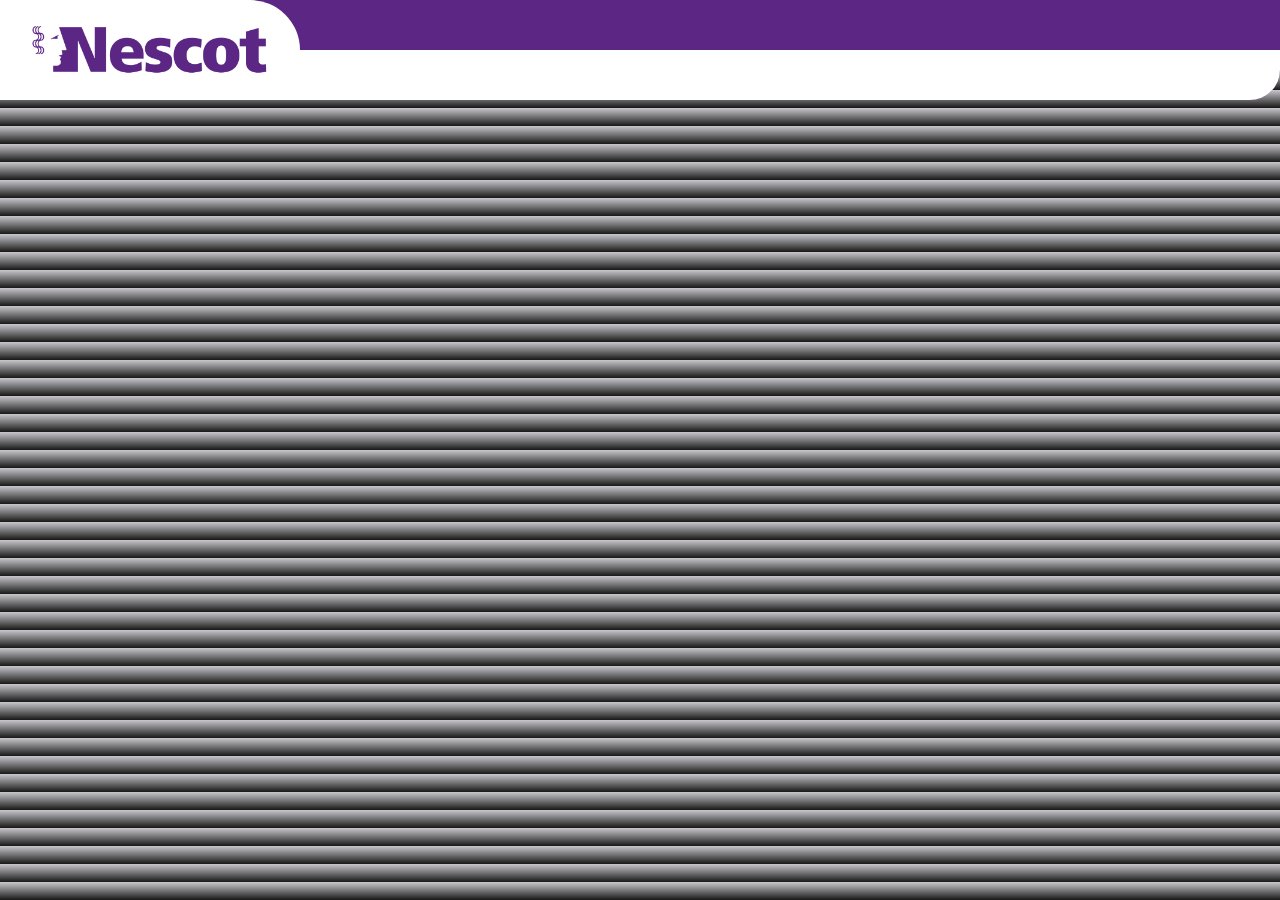
<file: Index.html>
<!DocType HTML>

<html>
    <head>
        <link rel="stylesheet" href="CSS/nav.css"> <!--This is for default navigation-->>
        <link rel="stylesheet" href="CSS/index.css"> <!--This is for the index itself-->>
    </head>

    <body>
        <nav>
            <div class = "Logo">
                <img src="Assets/Nescot_Logo.png" alt="Nescot Logo">
            </div>
        </nav>


    </body>
</html>
</file>
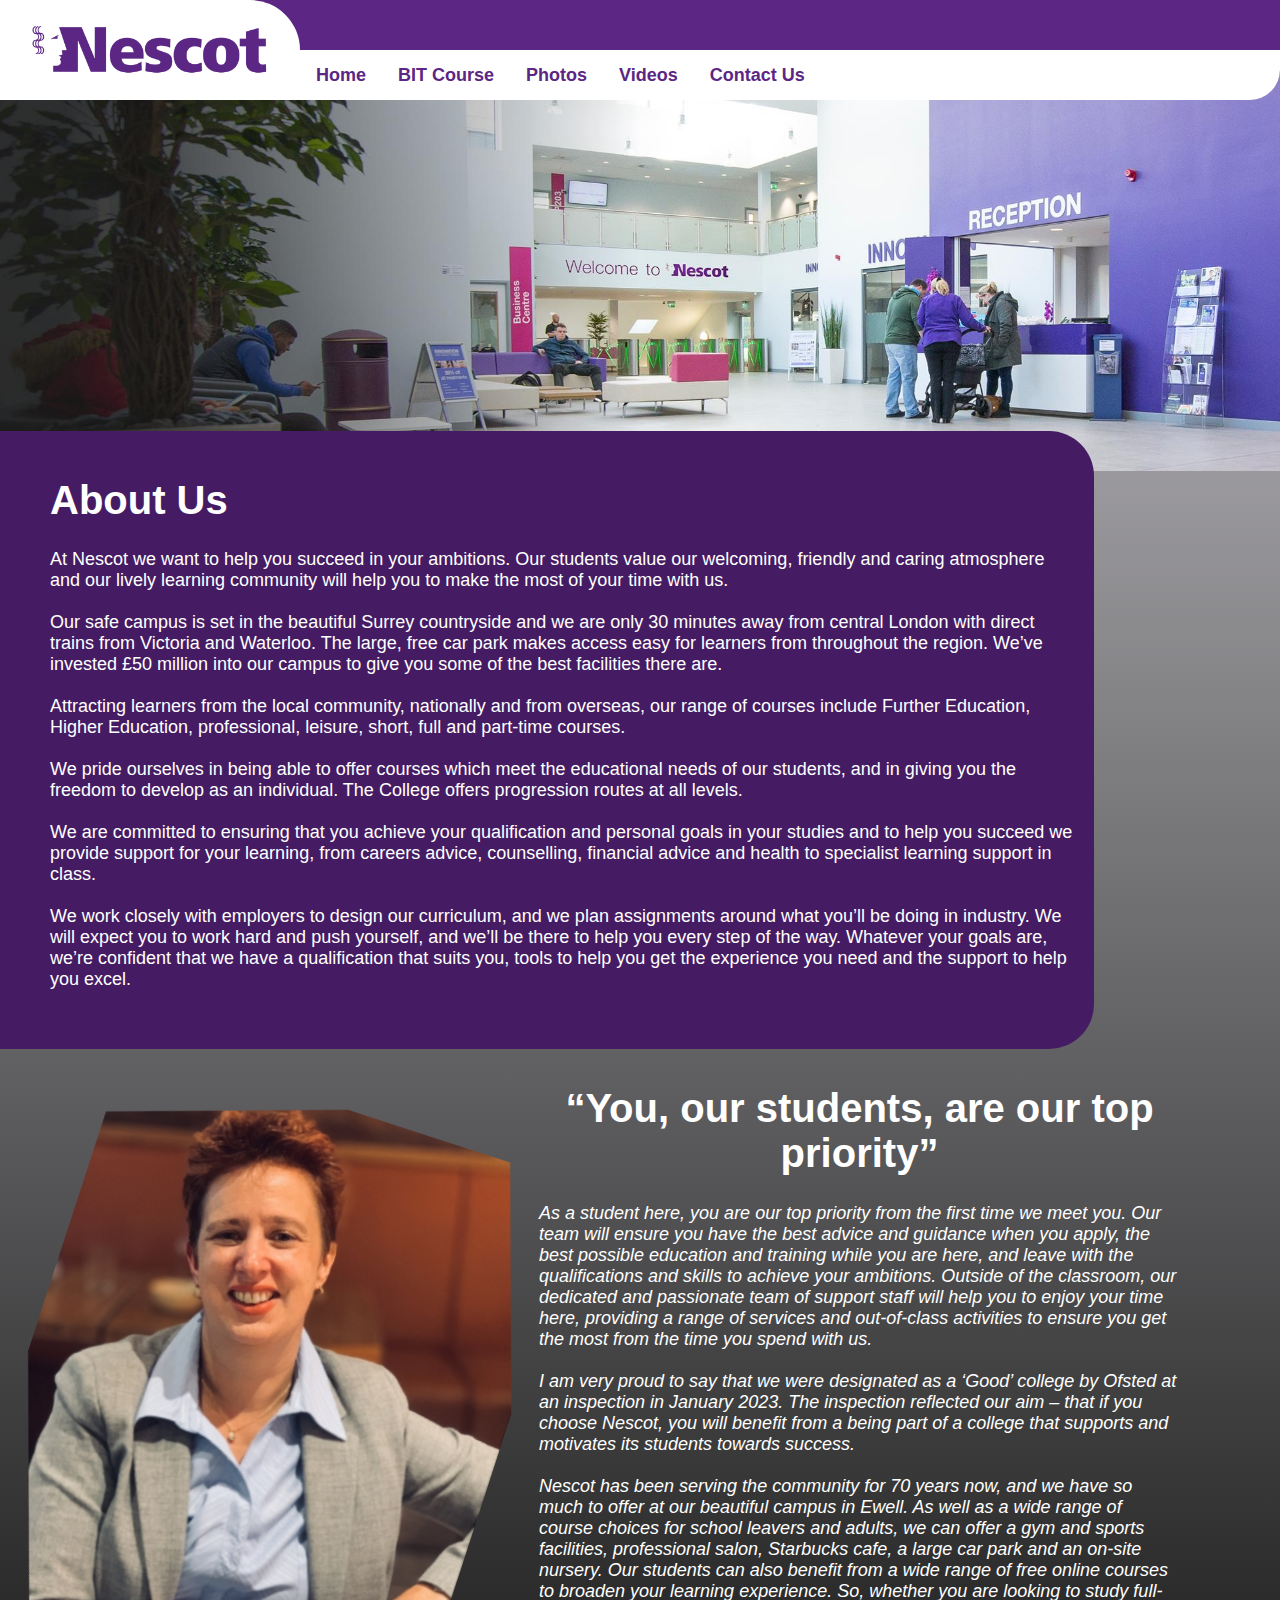
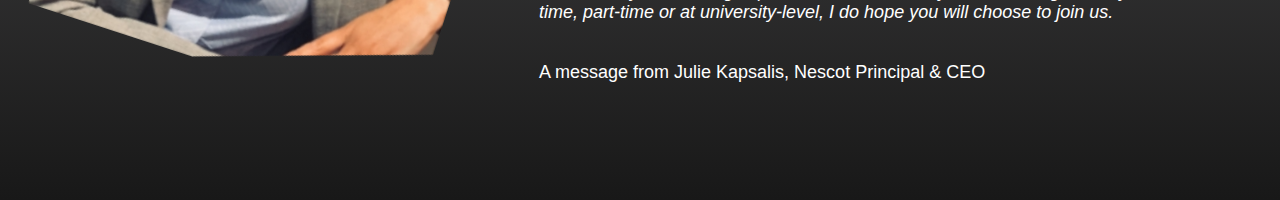
<file: index.html>
<!DOCTYPE html>

<html lang = "en">
    <head>
        <link rel="stylesheet" href="CSS/nav.css"> <!--This is for default navigation-->
        <link rel="stylesheet" href="CSS/index.css"> <!--This is for this html-->
    </head>

    <body>
        <nav>
            <div class = "Logo">
                <img src="Assets/Nescot_Logo.png" alt="Nescot Logo">
            </div>

            <ul class = "NavButtons">
                <li><a class = "index" href = "index.html">Home</a></li>
                <li><a class = "BitCourse" href = "BitCourse.html">BIT Course</a></li>
                <li><a class = "Photos" href = "Photos.html">Photos</a></li>
                <li><a class = "Videos" href = "Video.html">Videos</a></li>
                <li><a class = "ContactUs" href = "ContactUs.html">Contact Us</a></li>
            </ul>
        </nav>

        <h1>
            <div class = "indexBanner">
                <img src = "Assets/indexBanner.jpg" alt = "Nescot Entrance Banner">
            </div>
        </h1>

        <h2>
            <div class = "AboutUs">
                <h1>About Us</h1>
                <p>
                    At Nescot we want to help you succeed in your ambitions. Our students value our welcoming, friendly and caring atmosphere and our lively learning community will help you to make the most of your time with us.<br><br>
                    Our safe campus is set in the beautiful Surrey countryside and we are only 30 minutes away from central London with direct trains from Victoria and Waterloo. The large, free car park makes access easy for learners from throughout the region. We’ve invested £50 million into our campus to give you some of the best facilities there are.<br><br>
                    Attracting learners from the local community, nationally and from overseas, our range of courses include Further Education, Higher Education, professional, leisure, short, full and part-time courses.<br><br>
                    We pride ourselves in being able to offer courses which meet the educational needs of our students, and in giving you the freedom to develop as an individual. The College offers progression routes at all levels.<br><br>
                    We are committed to ensuring that you achieve your qualification and personal goals in your studies and to help you succeed we provide support for your learning, from careers advice, counselling, financial advice and health to specialist learning support in class.<br><br>
                    We work closely with employers to design our curriculum, and we plan assignments around what you’ll be doing in industry. We will expect you to work hard and push yourself, and we’ll be there to help you every step of the way. Whatever your goals are, we’re confident that we have a qualification that suits you, tools to help you get the experience you need and the support to help you excel.<br><br>
                </p>
            </div>
        </h2>

        <h3>
            <div class = "Quote">
                <div class= "Image">
                    <img src = "Assets/JulieKapsalis.png" alt = "Julie Kapsalis">
                </div>

                <div class= "Content">
                    <h1 class = "Title">“You, our students, are our top priority”</h1>

                    <p class = "Message">
                        As a student here, you are our top priority from the first time we meet you. Our team will ensure you have the best advice and guidance when you apply, the best possible education and training while you are here, and leave with the qualifications and skills to achieve your ambitions. Outside of the classroom, our dedicated and passionate team of support staff will help you to enjoy your time here, providing a range of services and out-of-class activities to ensure you get the most from the time you spend with us.<br><br>
                        I am very proud to say that we were designated as a ‘Good’ college by Ofsted at an inspection in January 2023. The inspection reflected our aim – that if you choose Nescot, you will benefit from a being part of a college that supports and motivates its students towards success.<br><br>
                        Nescot has been serving the community for 70 years now, and we have so much to offer at our beautiful campus in Ewell. As well as a wide range of course choices for school leavers and adults, we can offer a gym and sports facilities, professional salon, Starbucks cafe, a large car park and an on-site nursery. Our students can also benefit from a wide range of free online courses to broaden your learning experience. So, whether you are looking to study full-time, part-time or at university-level, I do hope you will choose to join us.<br><br>
                    </p>
    
                    <p class = "From">
                        A message from Julie Kapsalis, Nescot Principal & CEO
                    </p>
                </div>
            </div>
        </h3>
    </body>
</html>
</file>
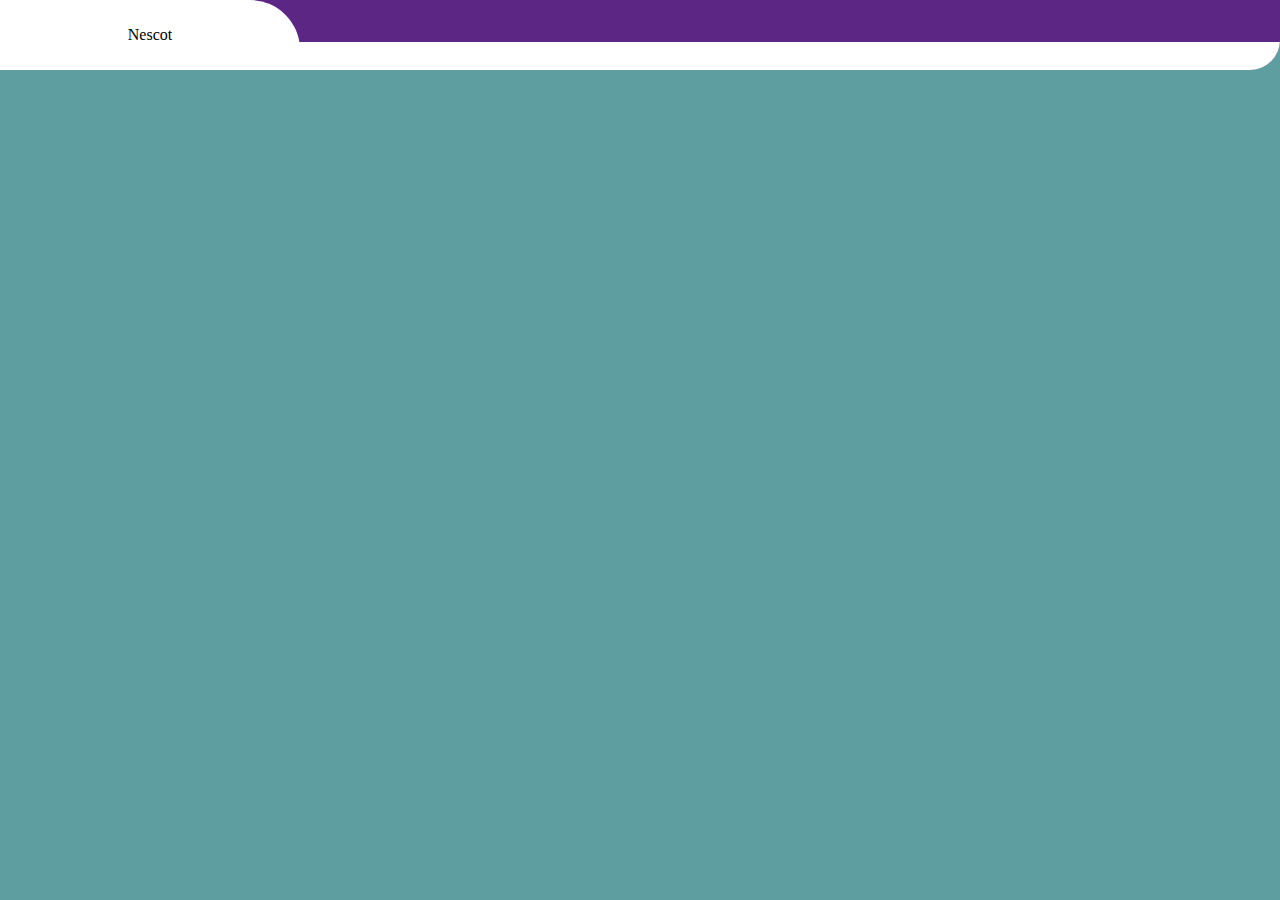
<file: Source/Index.html>
<!DocType HTML>

<html>
    <head>
        <link rel="stylesheet" href="CSS/Navigation.css">
    </head>

    <body>
        <nav>
            <div class = "Logo">
                Nescot
            </div>
        </nav>
    </body>
</html>
</file>
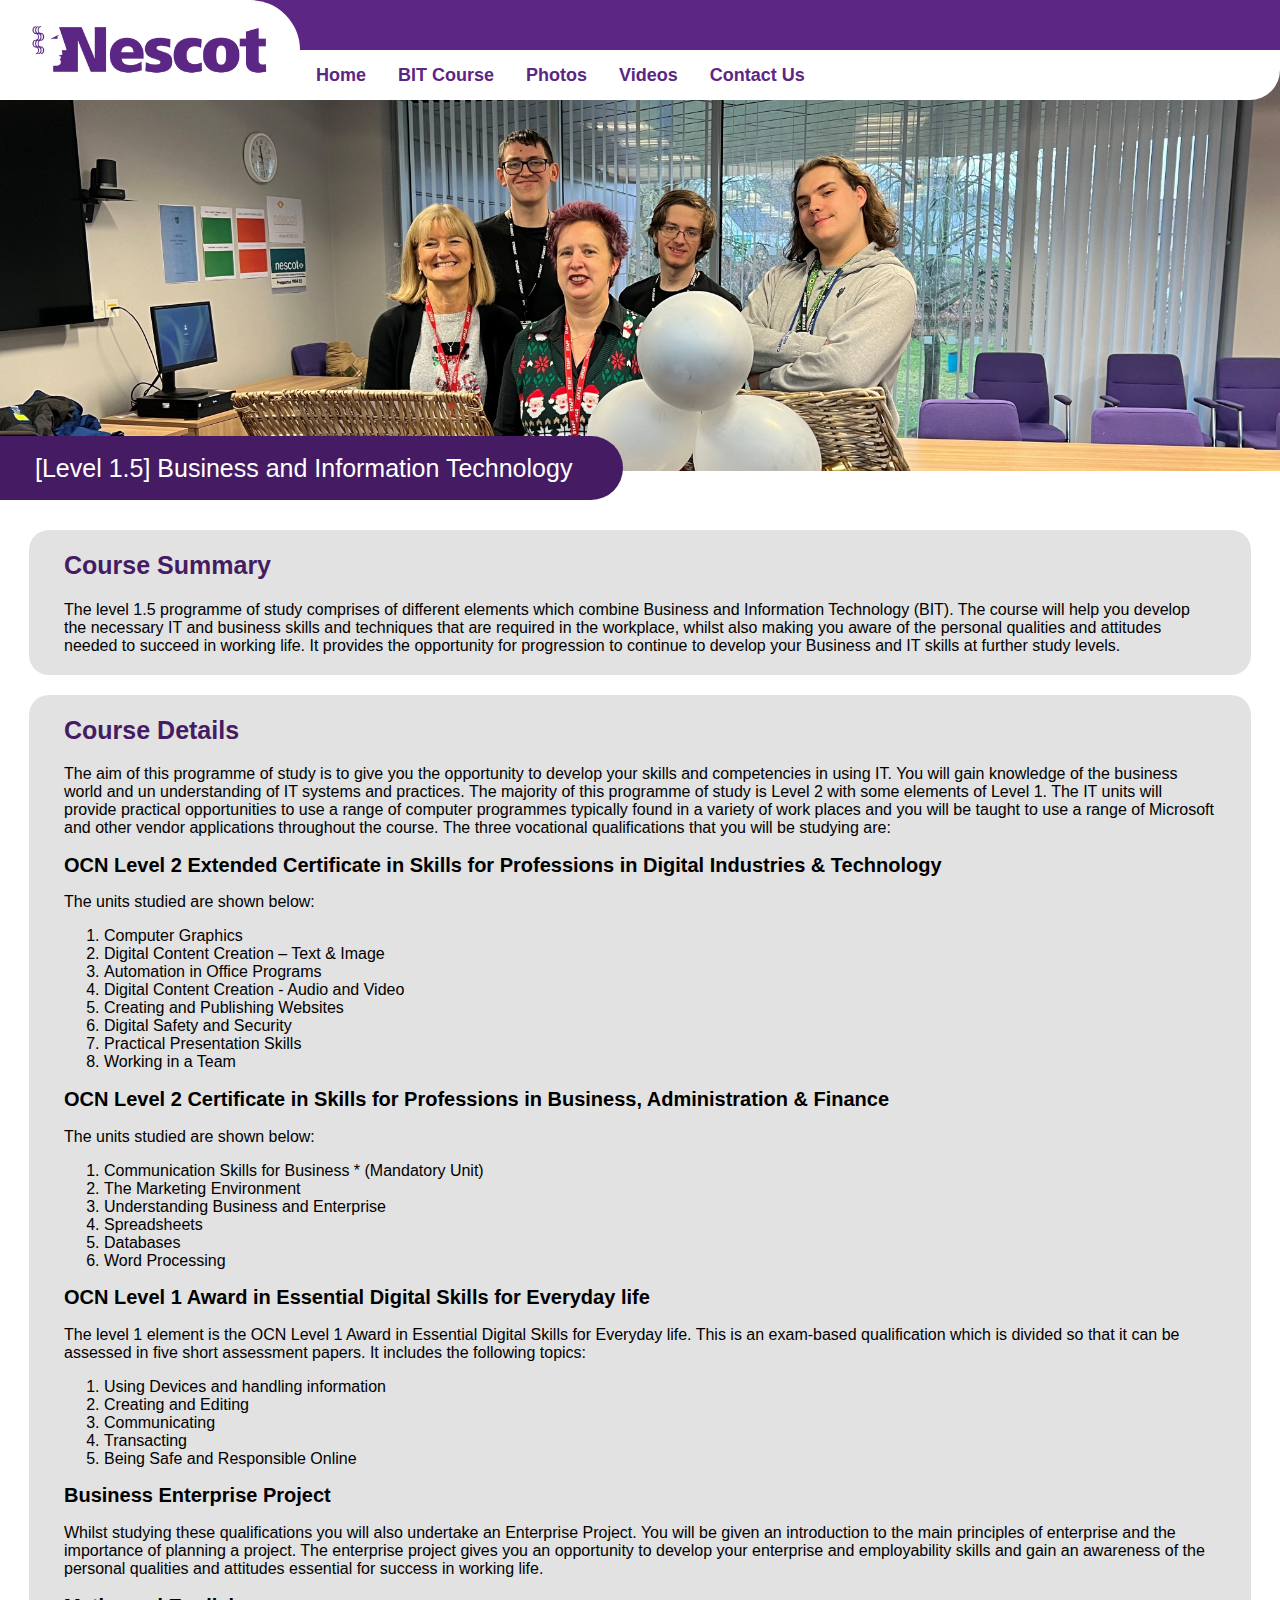
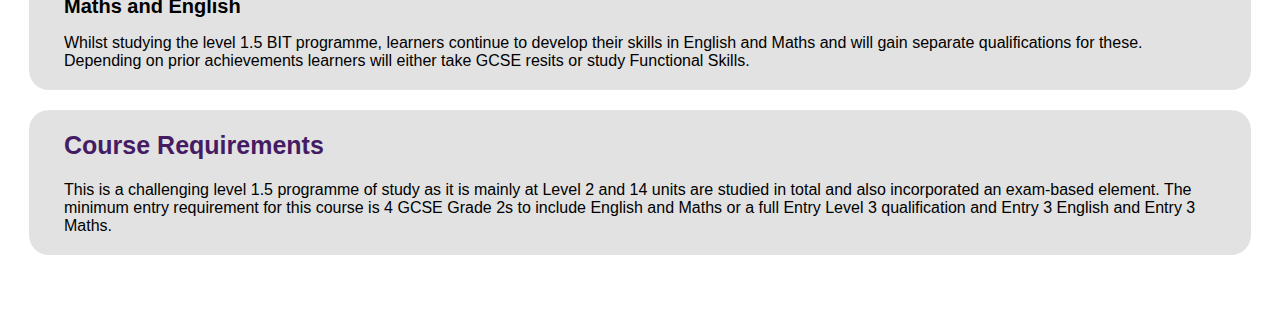
<file: BitCourse.html>
<!DOCTYPE html>

<html lang = "en">
    <head>
        <link rel="stylesheet" href="CSS/nav.css"> <!--This is for default navigation-->
        <link rel="stylesheet" href="CSS/BitCourse.css"> <!--This is for this html-->
    </head>

    <body>
        <nav>
            <div class = "Logo">
                <img src="Assets/Nescot_Logo.png" alt="Nescot Logo">
            </div>

            <ul class = "NavButtons">
                <li><a class = "index" href = "index.html">Home</a></li>
                <li><a class = "BitCourse" href = "BitCourse.html">BIT Course</a></li>
                <li><a class = "Photos" href = "Photos.html">Photos</a></li>
                <li><a class = "Videos" href = "Video.html">Videos</a></li>
                <li><a class = "ContactUs" href = "ContactUs.html">Contact Us</a></li>
            </ul>
        </nav>

        <h1>
            <div class = "CourseBanner">
                <img src = "Assets/BITBanner.jpg" alt = "Course history">
            </div>
        </h1>

        <h2>
            <div class = "Title">
                <h1>[Level 1.5] Business and Information Technology</h1>
            </div>
        </h2>

        <div class = "Lists">
            <div class = "Summary">
                <h2 class = "DescTitle">Course Summary</h2>

                <p1>
                    The level 1.5 programme of study comprises of different elements which combine Business and Information Technology (BIT).  The course will help you develop the necessary IT and business skills and techniques that are required in the workplace, whilst also making you aware of the personal qualities and attitudes needed to succeed in working life.  It provides the opportunity for progression to continue to develop your Business and IT skills at further study levels.  
                </p1>
            </div>

            <div class = "Details">
                <h2 class = "DescTitle">Course Details</h2>

                <p1>
                    The aim of this programme of study is to give you the opportunity to develop your skills and competencies in using IT.  You will gain knowledge of the business world and un understanding of IT systems and practices.  The majority of this programme of study is Level 2 with some elements of Level 1.  The IT units will provide practical opportunities to use a range of computer programmes typically found in a variety of work places and you will be taught to use a range of Microsoft and other vendor applications throughout the course.   The three vocational qualifications that you will be studying are:
                </p1>

                <h2 class = "Highlight">
                    OCN Level 2 Extended Certificate in Skills for Professions in Digital Industries & Technology 
                </h2>

                <p1>
                    The units studied are shown below:
                </p1>

                <ol>
                    <li>Computer Graphics</li>
                    <li>Digital Content Creation – Text & Image</li>
                    <li>Automation in Office Programs</li>
                    <li>Digital Content Creation - Audio and Video</li>
                    <li>Creating and Publishing Websites</li>
                    <li>Digital Safety and Security</li>
                    <li>Practical Presentation Skills</li>
                    <li>Working in a Team</li>
                </ol>

                <h2 class = "Highlight">
                    OCN Level 2 Certificate in Skills for Professions in Business, Administration & Finance 
                </h2>

                <p1>
                    The units studied are shown below:
                </p1>

                <ol>
                    <li>Communication Skills for Business * (Mandatory Unit)</li>
                    <li>The Marketing Environment</li>
                    <li>Understanding Business and Enterprise</li>
                    <li>Spreadsheets</li>
                    <li>Databases</li>
                    <li>Word Processing</li>
                </ol>

                <h2 class = "Highlight">
                    OCN Level 1 Award in Essential Digital Skills for Everyday life
                </h2>

                <p1>
                    The level 1 element is the OCN Level 1 Award in Essential Digital Skills for Everyday life.  This is an exam-based qualification which is divided so that it can be assessed in five short assessment papers. It includes the following topics:
                </p1>

                <ol>
                    <li>Using Devices and handling information</li>
                    <li>Creating and Editing</li>
                    <li>Communicating</li>
                    <li>Transacting</li>
                    <li>Being Safe and Responsible Online</li>
                </ol>

                <h2 class = "Highlight">Business Enterprise Project</h2>

                <p1>
                    Whilst studying these qualifications you will also undertake an Enterprise Project.  You will be given an introduction to the main principles of enterprise and the importance of planning a project.   The enterprise project gives you an opportunity to develop your enterprise and employability skills and gain an awareness of the personal qualities and attitudes essential for success in working life. 
                </p1>

                <h2 class = "Highlight">Maths and English</h2>

                <p1>
                    Whilst studying the level 1.5 BIT programme, learners continue to develop their skills in English and Maths and will gain separate qualifications for these.  Depending on prior achievements learners will either take GCSE resits or study Functional Skills. 
                </p1>
            </div>

            <div class = "Requirements">
                <h2 class = "DescTitle">Course Requirements</h2>

                <p1>
                    This is a challenging level 1.5 programme of study as it is mainly at Level 2 and 14 units are studied in total and also incorporated an exam-based element.  The minimum entry requirement for this course is 4 GCSE Grade 2s to include English and Maths or a full Entry Level 3 qualification and Entry 3 English and Entry 3 Maths.
                </p1>
            </div>
        </div>
    </body>
</html>
</file>
<file: CSS/nav.css>
body {
    margin: 0px;
    padding: 0;
    background-color: #181818;
}

nav {
    --Logo-offset: 5px;
    --Nav-height: 100px;
    --Logo-width: 300px;

    height: var(--Nav-height);
    width: 100%;
    top: 0px;

    border-bottom-right-radius: 30px;

    overflow: hidden;
    background-color: #5C2684;
    position: absolute;
}

nav > div.Logo {
    height: 100%;
    display: grid;
    place-items: center;

    width: var(--Logo-width);

    background-color: rgb(255, 255, 255);
    background-color: white;
    border-top-right-radius: 50px;
}

nav > div.Logo > img {
    height: 60px;
    width: var(--Logo-width) - 10px;
}

nav::after {
    content: "";
    position: absolute;

    height: 50%;
    width: calc(100% - var(--Logo-width) + var(--Logo-offset));
    left: calc(var(--Logo-width) - var(--Logo-offset));
    bottom: 0;

    background-color: rgb(255, 255, 255);
}

nav {
    overflow: hidden;
}

nav ul {
    list-style-type: none;
    margin: 0px;
    padding: 0px;

    position: absolute;
    bottom: 0;
    width: calc(100% - var(--Logo-width));
    left: var(--Logo-width);
    color: black;
    z-index: 3;
}

nav li {
    float: left;
}

nav li > * {
    display: block;
    text-align: center;
    padding: 14px 16px;
    text-decoration: none;

    font-size: 18px;
    font-family: Arial, Helvetica, sans-serif;
    font-weight: bold;
    color: #5C2684;
}

.NavButtons *:hover {
    transition: 250ms;
    background-color: #5C2684;
    color: white;
    translate: 0px -1px;
}
</file>
<file: CSS/index.css>
body {
    --TextGap-Left: 50px;
    --TextGap-All: 20px;

    background-color: #181818;
    background-image: linear-gradient(#C9C7CC, #181818);
}

.indexBanner > img {
    object-fit: cover;
    object-position: 50% 55%;

    height: 450px;
    width: 100%;
}

.AboutUs {
    --BackgroundFrame-BorderRadius: 45px;

    border-top-right-radius: var(--BackgroundFrame-BorderRadius);
    border-bottom-right-radius: var(--BackgroundFrame-BorderRadius);

    width: 80%;
    translate: 0 -70px;
    padding-top: var(--TextGap-All);
    padding-bottom: var(--TextGap-All);
    padding-right: var(--TextGap-All);
    padding-left: var(--TextGap-Left);
    color: white;
    background: #451C63;
}

.AboutUs > * {
    font-family: Arial, Helvetica, sans-serif;
}

.AboutUs > h1 {
    font-size: 40px;
    font-weight: bold;
}

.AboutUs > p {
    font-size: 18px;
    font-weight: lighter;
}

.Quote {
    --Image-Padding: 30px;

    padding-right: 100px;
    padding-left: var(--Image-Padding);
    display: flex;
}

.Quote > .Image > img {
    transform: rotate(18deg);
    translate: 0px -40px;
}

.Quote > .Content {
    flex-grow: 1;
    translate: 0px -80px;
}

.Quote > .Content > * {
    padding-left: var(--Image-Padding);

    font-family: Arial, Helvetica, sans-serif;
    color: white;
}

.Quote > .Content > .Title {
    text-align: center;
    font-size: 40px;
    font-weight: bold;
}

.Quote > .Content > .Message {
    font-style: italic;
}

.Quote > .Content > .Message, .From {
    font-size: 18px;
    font-weight: lighter;
}
</file>
<file: Source/CSS/Navigation.css>
body {
    margin: 0px;
    padding: 0;
    background-color: cadetblue;
}

nav {
    --Logo-offset: 5px;
    --nav-height: 70px;
    --Logo-width: 300px;

    height: var(--nav-height);
    border-bottom-right-radius: 30px;
    overflow: hidden;
    background-color: #5C2684;
    position: relative;
}

nav > div.Logo {
    height: 100%;
    display: grid;
    place-items: center;
    width: var(--Logo-width);
    background-color: rgb(255, 255, 255);
    background-color: white;
    border-top-right-radius: 50px;
}

nav::after {
    content: "";
    position: absolute;
    height: 40%;
    width: calc(100% - var(--Logo-width) + var(--Logo-offset));
    left: calc(var(--Logo-width) - var(--Logo-offset));
    bottom: 0;
    background-color: rgb(255, 255, 255);
}
</file>
<file: CSS/BitCourse.css>
body {
    --TextGap-Left: 50px;
    --TextGap-All: 20px;

    background-color: white;
}

.CourseBanner > img {
    object-fit: cover;
    object-position: 50% 25%;

    height: 450px;
    width: 100%;
}

.Title {
    --BackgroundFrame-BorderRadius: 45px;
    --BackgroundFrame-Padding: 1px;

    border-top-right-radius: var(--BackgroundFrame-BorderRadius);
    border-bottom-right-radius: var(--BackgroundFrame-BorderRadius);

    padding-left: 35px;
    padding-top: var(--BackgroundFrame-Padding);
    padding-bottom: var(--BackgroundFrame-Padding);
    padding-right: var(--BackgroundFrame-Padding);

    max-width: 90%;
    width: max-content;
    translate: 0 -65px;
    color: white;
    background-color: #451C63;
}

.Title > h1 {
    font-size: 25px;
    padding-right: 50px;
    font-weight: normal;
    font-family: Arial, Helvetica, sans-serif;
}

.Lists {
    display: grid;
    gap: 20px;
    place-items: center;
}

.Lists > * {
    --Padding-Size: 35px;

    background-color: #E2E2E2;

    translate: 0px -55px;
    border-radius: 20px;
    width: 90%;

    padding-left: var(--Padding-Size);
    padding-right: var(--Padding-Size);
    padding-bottom: 20px;

    font-family: Arial, Helvetica, sans-serif
}

.DescTitle {
    font-size: 25px;
    color: #451C63;
}

.Highlight {
    font-size: 20px;
    color: black;
}
</file>
